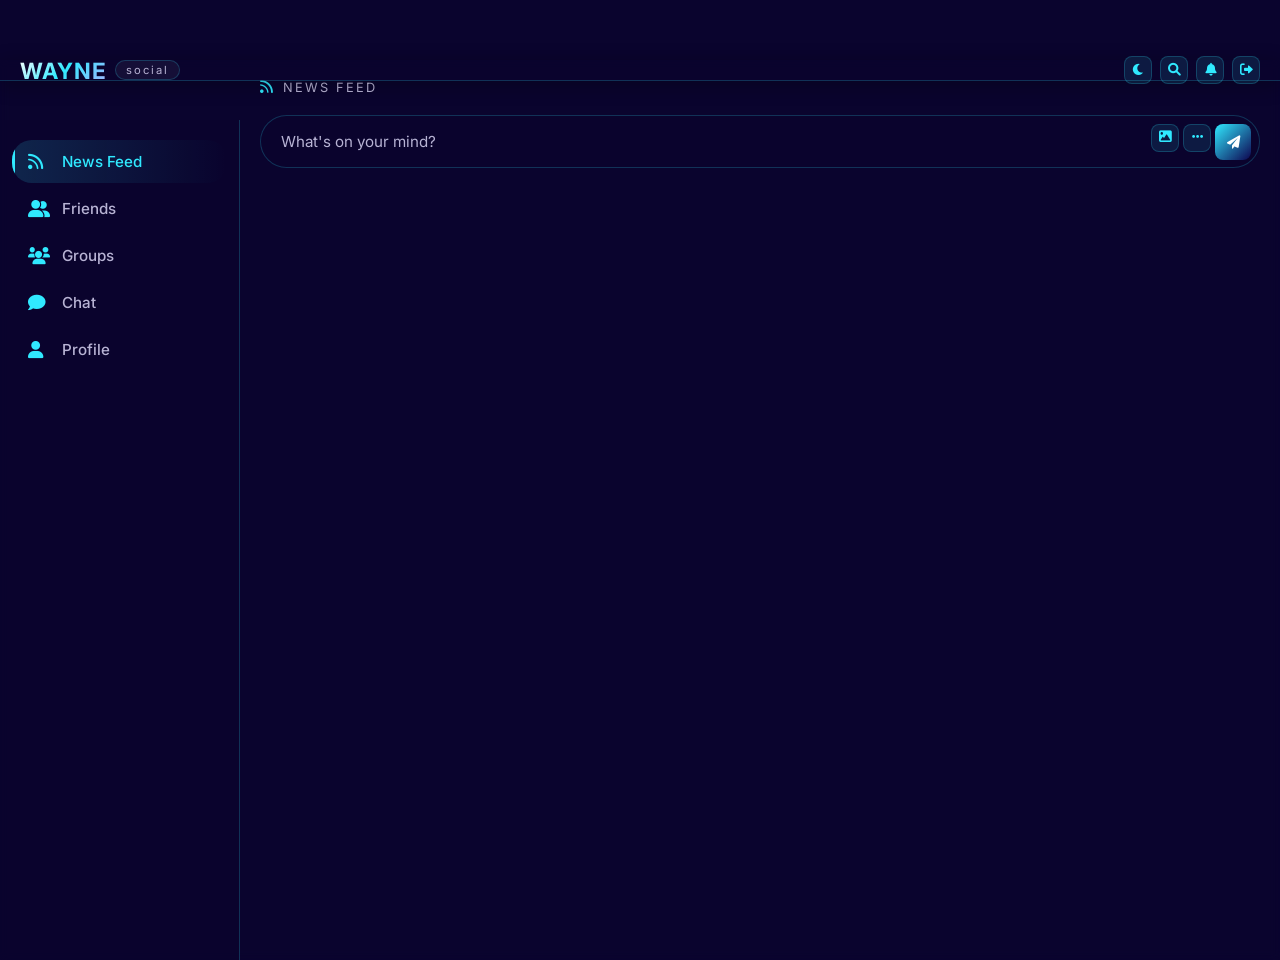
<file: main/main.html>
<!DOCTYPE html>
<html lang="en">
<head>
    <meta charset="UTF-8">
    <meta name="viewport" content="width=device-width, initial-scale=1.0, maximum-scale=1.0, user-scalable=no">
    <title>WAYNE • Social Community</title>
    
    <!-- Font Awesome 6 -->
    <link rel="stylesheet" href="https://cdnjs.cloudflare.com/ajax/libs/font-awesome/6.0.0-beta3/css/all.min.css">
    
    <!-- Google Fonts -->
    <link href="https://fonts.googleapis.com/css2?family=Inter:wght@300;400;500;600;700;800&display=swap" rel="stylesheet">
    
    <!-- Main CSS -->
    <link rel="stylesheet" href="../css/style.css">
</head>
<body>
    <!-- Three.js Background -->
    <canvas id="canvas-bg"></canvas>

    <div id="app">
        <!-- Tiny Header -->
        <div class="tiny-header">
            <div class="header-left">
                <h1>WAYNE</h1>
                <span>social</span>
            </div>
            <div class="header-right">
                <button class="hamburger-icon" onclick="toggleTheme()"><i class="fas fa-moon" id="themeIcon"></i></button>
                <button class="hamburger-icon" onclick="showSearch()"><i class="fas fa-search"></i></button>
                <button class="hamburger-icon" onclick="showNotifications()" style="position: relative;">
                    <i class="fas fa-bell"></i>
                    <span id="notificationBadge" class="notification-badge" style="display: none;">0</span>
                </button>
                <button class="hamburger-icon" onclick="logout()"><i class="fas fa-sign-out-alt"></i></button>
            </div>
        </div>

        <!-- Desktop Menubar -->
        <div class="desktop-menubar">
            <div class="menubar-items">
                <div class="menubar-item active" onclick="showSection('feed')">
                    <i class="fas fa-rss"></i> News Feed
                </div>
                <div class="menubar-item" onclick="showSection('friends')">
                    <i class="fas fa-user-friends"></i> Friends
                </div>
                <div class="menubar-item" onclick="showSection('groups')">
                    <i class="fas fa-users"></i> Groups
                </div>
                <div class="menubar-item" onclick="showSection('chat')">
                    <i class="fas fa-comment"></i> Chat
                </div>
                <div class="menubar-item" onclick="showSection('profile')">
                    <i class="fas fa-user"></i> Profile
                </div>
            </div>
        </div>

        <!-- Mobile Bottom Nav -->
        <div class="mobile-bottom-nav">
            <button class="mobile-nav-item active" onclick="showSection('feed')">
                <i class="fas fa-rss"></i>
                <span>Feed</span>
            </button>
            <button class="mobile-nav-item" onclick="showSection('friends')">
                <i class="fas fa-user-friends"></i>
                <span>Friends</span>
            </button>
            <button class="mobile-nav-item" onclick="showSection('groups')">
                <i class="fas fa-users"></i>
                <span>Groups</span>
            </button>
            <button class="mobile-nav-item" onclick="showSection('chat')">
                <i class="fas fa-comment"></i>
                <span>Chat</span>
            </button>
            <button class="mobile-nav-item" onclick="showSection('profile')">
                <i class="fas fa-user"></i>
                <span>Profile</span>
            </button>
        </div>

        <!-- Main Content -->
        <div class="main-content">
            <!-- Search Section -->
            <div id="searchSection" class="section-page hidden">
                <div class="page-title-tiny">
                    <i class="fas fa-search"></i> SEARCH
                </div>
                <div class="search-bar">
                    <input type="text" id="searchInput" placeholder="Search users, posts, groups...">
                    <button onclick="performSearch()"><i class="fas fa-search"></i></button>
                </div>
                <div id="searchResults"></div>
            </div>

            <!-- Feed Section -->
            <div id="feedSection" class="section-page">
                <div class="page-title-tiny">
                    <i class="fas fa-rss"></i> NEWS FEED
                </div>

                <!-- Upload Post -->
                <div class="upload-tiny">
                    <input type="text" placeholder="What's on your mind?" id="postInput">
                    <div class="upload-actions">
                        <button class="hamburger-icon" onclick="triggerImageUpload()" title="Add image">
                            <i class="fas fa-image"></i>
                        </button>
                        <button class="hamburger-icon" onclick="showPostOptions()" title="More options">
                            <i class="fas fa-ellipsis-h"></i>
                        </button>
                        <button class="upload-btn" onclick="uploadPost()">
                            <i class="fas fa-paper-plane"></i>
                        </button>
                    </div>
                </div>

                <!-- Post Options Menu -->
                <div id="postOptionsMenu" class="post-options-menu" style="display: none;">
                    <div onclick="triggerImageUpload()"><i class="fas fa-image"></i> Add Image</div>
                    <div onclick="showEmojiPicker()"><i class="fas fa-smile"></i> Add Emoji</div>
                    <div onclick="triggerFileUpload()"><i class="fas fa-file"></i> Add File</div>
                    <div onclick="addLocation()"><i class="fas fa-map-marker-alt"></i> Add Location</div>
                </div>

                <!-- Hidden file input -->
                <input type="file" id="imageInput" accept="image/*" style="display: none;">

                <!-- Image Preview -->
                <div id="imagePreview" class="image-preview" style="display: none;">
                    <img id="previewImg">
                    <button onclick="removeImage()"><i class="fas fa-times"></i></button>
                </div>

                <div id="postsContainer"></div>
            </div>

            <!-- Friends Section -->
            <div id="friendsSection" class="section-page hidden">
                <div class="page-title-tiny">
                    <i class="fas fa-user-friends"></i> FRIENDS
                </div>
                <div id="friendsContainer" class="grid-mini"></div>
            </div>

            <!-- Groups Section -->
            <div id="groupsSection" class="section-page hidden">
                <div class="page-title-tiny">
                    <i class="fas fa-users"></i> GROUPS
                </div>
                
                <button class="upload-btn" style="width: 100%; margin-bottom: 20px; height: 48px;" onclick="showCreateGroupModal()">
                    <i class="fas fa-plus-circle"></i> Create New Group
                </button>
                
                <div id="groupsContainer" class="grid-mini"></div>
            </div>

            <!-- Create Group Modal -->
            <div id="createGroupModal" class="modal">
                <div class="modal-content">
                    <div class="modal-header">
                        <h2>Create New Group</h2>
                        <button class="modal-close" onclick="hideCreateGroupModal()">&times;</button>
                    </div>
                    
                    <div class="current-avatar" id="groupAvatarPreview">
                        <i class="fas fa-users"></i>
                    </div>
                    
                    <div class="avatar-selector" id="groupAvatarSelector"></div>
                    
                    <div style="margin-bottom: 15px;">
                        <label style="color: var(--text-soft);">Group Name</label>
                        <input type="text" id="newGroupName" style="width: 100%; padding: 12px; background: rgba(255,255,255,0.05); border: 1px solid var(--border); border-radius: var(--radius-full); color: white; margin-top: 5px;">
                    </div>
                    
                    <div style="margin-bottom: 15px;">
                        <label style="color: var(--text-soft);">Description</label>
                        <textarea id="newGroupDescription" rows="3" style="width: 100%; padding: 12px; background: rgba(255,255,255,0.05); border: 1px solid var(--border); border-radius: var(--radius-lg); color: white; margin-top: 5px;"></textarea>
                    </div>
                    
                    <div style="margin-bottom: 20px;">
                        <label style="color: var(--text-soft);">Privacy</label>
                        <div style="display: flex; gap: 20px; margin-top: 10px;">
                            <label style="color: white;"><input type="radio" name="groupPrivacy" value="public" checked> Public</label>
                            <label style="color: white;"><input type="radio" name="groupPrivacy" value="private"> Private</label>
                        </div>
                    </div>
                    
                    <button class="upload-btn" style="width: 100%; height: 48px;" onclick="createGroup()">
                        <i class="fas fa-users"></i> Create Group
                    </button>
                </div>
            </div>

            <!-- Group Detail Section -->
            <div id="groupDetailSection" class="section-page hidden">
                <div class="page-title-tiny">
                    <i class="fas fa-arrow-left hamburger-icon" onclick="showSection('groups')" style="cursor: pointer;"></i>
                    <span id="groupDetailName">GROUP DETAIL</span>
                </div>
                <div id="groupDetailContainer"></div>
            </div>

            <!-- Chat Section -->
            <div id="chatSection" class="section-page hidden">
                <div class="page-title-tiny">
                    <i class="fas fa-comment"></i> CHAT
                </div>
                
                <!-- Chat Users List -->
                <div id="chatUsersList" class="grid-mini"></div>
                
                <!-- Chat Box -->
                <div id="chatBox" style="display: none;">
                    <div class="chat-container">
                        <div class="chat-header">
                            <button class="chat-back-btn" onclick="hideChatBox()">
                                <i class="fas fa-arrow-left"></i>
                            </button>
                            <div class="chat-user-info" id="chatUserInfo"></div>
                            <div class="chat-actions">
                                <button class="chat-action-btn" onclick="startVideoCall()">
                                    <i class="fas fa-video"></i>
                                </button>
                                <button class="chat-action-btn" onclick="blockUser()">
                                    <i class="fas fa-ban"></i>
                                </button>
                            </div>
                        </div>
                        
                        <div class="chat-messages" id="chatMessages"></div>
                        
                        <div class="chat-footer">
                            <div class="chat-input-wrapper">
                                <input type="text" class="chat-input" id="chatMessageInput" placeholder="Type a message...">
                                <input type="file" id="chatImageInput" accept="image/*" style="display: none;">
                                <button class="chat-attach-btn" onclick="triggerChatImageUpload()">
                                    <i class="fas fa-image"></i>
                                </button>
                                <button class="chat-send-btn" onclick="sendMessage()">
                                    <i class="fas fa-paper-plane"></i>
                                </button>
                            </div>
                        </div>
                    </div>
                </div>
            </div>

            <!-- Profile Section -->
            <div id="profileSection" class="section-page hidden">
                <div class="page-title-tiny">
                    <i class="fas fa-user"></i> PROFILE
                </div>
                
                <div class="profile-card" id="profileCard"></div>
                
                <div class="page-title-tiny" style="margin-top: 20px;">
                    <i class="fas fa-rss"></i> MY POSTS
                </div>
                <div id="userPostsContainer"></div>
            </div>

            <!-- Edit Profile Modal -->
            <div id="editProfileModal" class="modal">
                <div class="modal-content">
                    <div class="modal-header">
                        <h2>Edit Profile</h2>
                        <button class="modal-close" onclick="hideEditProfileModal()">&times;</button>
                    </div>
                    
                    <!-- Avatar Preview -->
                    <div class="current-avatar" id="userAvatarPreview">
                        <i class="fas fa-user-circle"></i>
                    </div>
                    
                    <!-- Avatar Selector -->
                    <div class="avatar-selector" id="userAvatarSelector"></div>
                    
                    <!-- Avatar Upload -->
                    <div style="margin-bottom: 15px;">
                        <button class="hamburger-icon" onclick="triggerAvatarUpload()" style="width: 100%; height: 40px;">
                            <i class="fas fa-upload"></i> Upload Custom Avatar
                        </button>
                        <input type="file" id="avatarInput" accept="image/*" style="display: none;">
                    </div>
                    
                    <!-- Background Upload -->
                    <div style="margin-bottom: 15px;">
                        <button class="hamburger-icon" onclick="triggerBackgroundUpload()" style="width: 100%; height: 40px;">
                            <i class="fas fa-image"></i> Upload Cover Photo
                        </button>
                        <input type="file" id="backgroundInput" accept="image/*" style="display: none;">
                    </div>
                    
                    <div style="margin-bottom: 15px;">
                        <label style="color: var(--text-soft);">Name</label>
                        <input type="text" id="editName" style="width: 100%; padding: 12px; background: rgba(255,255,255,0.05); border: 1px solid var(--border); border-radius: var(--radius-full); color: white; margin-top: 5px;">
                    </div>
                    
                    <div style="margin-bottom: 15px;">
                        <label style="color: var(--text-soft);">Bio</label>
                        <textarea id="editBio" rows="3" style="width: 100%; padding: 12px; background: rgba(255,255,255,0.05); border: 1px solid var(--border); border-radius: var(--radius-lg); color: white; margin-top: 5px;"></textarea>
                    </div>
                    
                    <button class="upload-btn" style="width: 100%; height: 48px;" onclick="saveProfile()">
                        <i class="fas fa-save"></i> Save Changes
                    </button>
                </div>
            </div>
        </div>
    </div>

    <!-- Main JavaScript -->
    <script src="../js/main.js"></script>
</body>
</html>
</file>
<file: css/style.css>
/* =====================================================
   WAYNE Social Community - Main CSS
   ===================================================== */

/* ===== VARIABLES ===== */
:root {
    --gradient-start: #30e9ff;
    --gradient-end: #0d0551;
    --bg-deep: #0a042e;
    --bg-soft: #1a1245;
    --surface: rgba(10, 4, 46, 0.6);
    --surface-hover: rgba(35, 27, 77, 0.8);
    --text-light: #ffffff;
    --text-soft: #b8b3d4;
    --accent: #30e9ff;
    --border: rgba(48, 233, 255, 0.2);
    --shadow: rgba(0, 0, 0, 0.3);
    --success: #28a745;
    --danger: #dc3545;
    --warning: #ffc107;
    
    /* Hamburger Sizes */
    --hamburger-sm: 28px;
    --hamburger-md: 32px;
    --hamburger-lg: 36px;
    
    /* Border Radius */
    --radius-sm: 8px;
    --radius-md: 12px;
    --radius-lg: 20px;
    --radius-xl: 30px;
    --radius-full: 40px;
}

/* ===== RESET ===== */
* {
    margin: 0;
    padding: 0;
    box-sizing: border-box;
    font-family: 'Inter', -apple-system, BlinkMacSystemFont, 'Segoe UI', Roboto, sans-serif;
}

body {
    background: var(--bg-deep);
    color: var(--text-light);
    overflow-x: hidden;
    min-height: 100vh;
}

/* ===== THREE.JS BACKGROUND ===== */
#canvas-bg {
    position: fixed;
    top: 0;
    left: 0;
    width: 100%;
    height: 100%;
    z-index: 0;
    pointer-events: none;
}

/* ===== MAIN APP ===== */
#app {
    position: relative;
    z-index: 1;
    min-height: 100vh;
    backdrop-filter: blur(5px);
}

/* ===== TINY HEADER ===== */
.tiny-header {
    position: fixed;
    top: 0;
    left: 0;
    right: 0;
    background: var(--surface);
    backdrop-filter: blur(20px);
    border-bottom: 1px solid var(--border);
    padding: 10px 20px;
    display: flex;
    justify-content: center;
    align-items: center;
    z-index: 100;
    box-shadow: 0 4px 20px var(--shadow);
}

.header-left {
    display: flex;
    align-items: center;
    gap: 8px;
    position: absolute;
    left: 20px;
}

.header-left h1 {
    font-size: 1.4rem;
    font-weight: 700;
    background: linear-gradient(135deg, #fff, var(--gradient-start), #a5b4ff);
    -webkit-background-clip: text;
    -webkit-text-fill-color: transparent;
    letter-spacing: 1px;
}

.header-left span {
    font-size: 0.7rem;
    color: var(--text-soft);
    letter-spacing: 2px;
    background: rgba(255,255,255,0.05);
    padding: 2px 10px;
    border-radius: var(--radius-full);
    border: 1px solid var(--border);
}

.header-right {
    display: flex;
    gap: 8px;
    position: absolute;
    right: 20px;
}

/* ===== HAMBURGER ICONS ===== */
.hamburger-icon {
    width: var(--hamburger-sm);
    height: var(--hamburger-sm);
    border-radius: var(--radius-sm);
    background: rgba(48, 233, 255, 0.1);
    border: 1px solid var(--border);
    color: var(--accent);
    font-size: 0.8rem;
    display: flex;
    align-items: center;
    justify-content: center;
    cursor: pointer;
    transition: all 0.2s ease;
    position: relative;
}

.hamburger-icon:hover {
    background: var(--accent);
    color: var(--bg-deep);
    transform: scale(1.1);
}

.hamburger-icon:active {
    transform: scale(0.95);
}

/* ===== NOTIFICATION BADGE ===== */
.notification-badge {
    position: absolute;
    top: -5px;
    right: -5px;
    background: var(--danger);
    color: white;
    border-radius: 50%;
    width: 16px;
    height: 16px;
    font-size: 0.6rem;
    display: flex;
    align-items: center;
    justify-content: center;
    font-weight: bold;
    animation: pulse 2s infinite;
}

@keyframes pulse {
    0%, 100% { transform: scale(1); }
    50% { transform: scale(1.2); }
}

/* ===== DESKTOP MENUBAR ===== */
.desktop-menubar {
    position: fixed;
    top: 60px;
    left: 0;
    width: 240px;
    height: calc(100vh - 60px);
    background: var(--surface);
    backdrop-filter: blur(20px);
    border-right: 1px solid var(--border);
    padding: 20px 0;
    z-index: 99;
    overflow-y: auto;
    scrollbar-width: thin;
}

.desktop-menubar::-webkit-scrollbar {
    width: 4px;
}

.desktop-menubar::-webkit-scrollbar-track {
    background: var(--bg-soft);
}

.desktop-menubar::-webkit-scrollbar-thumb {
    background: var(--accent);
    border-radius: var(--radius-full);
}

.menubar-items {
    display: flex;
    flex-direction: column;
    gap: 4px;
    padding: 0 12px;
}

.menubar-item {
    display: flex;
    align-items: center;
    gap: 14px;
    padding: 12px 16px;
    border-radius: var(--radius-lg);
    color: var(--text-soft);
    font-size: 0.95rem;
    font-weight: 500;
    transition: all 0.2s;
    cursor: pointer;
    position: relative;
    overflow: hidden;
}

.menubar-item i {
    width: 20px;
    font-size: 1.1rem;
    color: var(--accent);
}

.menubar-item.active {
    background: linear-gradient(90deg, rgba(48, 233, 255, 0.15), transparent);
    color: var(--accent);
}

.menubar-item.active::before {
    content: '';
    position: absolute;
    left: 0;
    top: 0;
    bottom: 0;
    width: 3px;
    background: var(--accent);
}

.menubar-item:hover {
    background: rgba(255,255,255,0.05);
    color: var(--text-light);
}

/* ===== MOBILE BOTTOM NAV ===== */
.mobile-bottom-nav {
    position: fixed;
    bottom: 0;
    left: 0;
    right: 0;
    background: var(--surface);
    backdrop-filter: blur(20px);
    border-top: 1px solid var(--border);
    display: flex;
    justify-content: space-around;
    padding: 8px 4px;
    z-index: 100;
    box-shadow: 0 -4px 20px var(--shadow);
}

.mobile-nav-item {
    display: flex;
    flex-direction: column;
    align-items: center;
    background: transparent;
    border: none;
    color: var(--text-soft);
    font-size: 0.6rem;
    padding: 4px 0;
    flex: 1;
    max-width: 70px;
    cursor: pointer;
    transition: all 0.2s;
}

.mobile-nav-item i {
    font-size: 1.3rem;
    margin-bottom: 2px;
    color: var(--accent);
}

.mobile-nav-item.active {
    color: var(--accent);
}

.mobile-nav-item.active i {
    transform: translateY(-2px);
    text-shadow: 0 0 15px var(--accent);
}

/* ===== MAIN CONTENT ===== */
.main-content {
    margin-top: 60px;
    min-height: calc(100vh - 60px);
    padding: 20px;
    padding-bottom: 80px;
    transition: margin-left 0.3s ease;
}

/* ===== PAGE TITLE ===== */
.page-title-tiny {
    font-size: 0.8rem;
    color: var(--text-soft);
    letter-spacing: 2px;
    margin-bottom: 20px;
    text-transform: uppercase;
    display: flex;
    align-items: center;
    gap: 8px;
}

.page-title-tiny i {
    color: var(--accent);
    font-size: 0.9rem;
}

/* ===== SEARCH BAR ===== */
.search-bar {
    background: var(--surface);
    border: 1px solid var(--border);
    border-radius: var(--radius-full);
    padding: 4px;
    margin-bottom: 20px;
    display: flex;
    align-items: center;
    gap: 8px;
    backdrop-filter: blur(10px);
}

.search-bar input {
    flex: 1;
    background: transparent;
    border: none;
    color: var(--text-light);
    font-size: 0.95rem;
    padding: 12px 16px;
}

.search-bar input::placeholder {
    color: var(--text-soft);
}

.search-bar button {
    width: var(--hamburger-lg);
    height: var(--hamburger-lg);
    border-radius: var(--radius-sm);
    background: rgba(48, 233, 255, 0.1);
    border: 1px solid var(--border);
    color: var(--accent);
    cursor: pointer;
    transition: all 0.2s;
    margin-right: 4px;
}

.search-bar button:hover {
    background: var(--accent);
    color: var(--bg-deep);
}

/* ===== UPLOAD POST ===== */
.upload-tiny {
    background: var(--surface);
    border: 1px solid var(--border);
    border-radius: var(--radius-full);
    padding: 4px;
    margin-bottom: 25px;
    display: flex;
    align-items: center;
    gap: 8px;
    backdrop-filter: blur(10px);
}

.upload-tiny input {
    flex: 1;
    background: transparent;
    border: none;
    color: var(--text-light);
    font-size: 0.95rem;
    padding: 12px 16px;
}

.upload-tiny input::placeholder {
    color: var(--text-soft);
}

.upload-actions {
    display: flex;
    gap: 4px;
    margin-right: 4px;
}

.upload-btn {
    width: var(--hamburger-lg);
    height: var(--hamburger-lg);
    border-radius: var(--radius-sm);
    background: linear-gradient(135deg, var(--gradient-start), var(--gradient-end));
    border: none;
    color: white;
    cursor: pointer;
    transition: all 0.2s;
}

.upload-btn:hover {
    transform: scale(1.1);
    box-shadow: 0 0 20px var(--accent);
}

/* ===== IMAGE PREVIEW ===== */
.image-preview {
    position: relative;
    margin-bottom: 15px;
    border-radius: var(--radius-lg);
    overflow: hidden;
    border: 2px solid var(--accent);
}

.image-preview img {
    width: 100%;
    max-height: 300px;
    object-fit: cover;
}

.image-preview button {
    position: absolute;
    top: 10px;
    right: 10px;
    width: var(--hamburger-md);
    height: var(--hamburger-md);
    border-radius: var(--radius-sm);
    background: rgba(0,0,0,0.6);
    border: 1px solid var(--border);
    color: white;
    cursor: pointer;
}

/* ===== POST OPTIONS MENU ===== */
.post-options-menu {
    position: absolute;
    right: 20px;
    top: 180px;
    background: var(--surface);
    border: 1px solid var(--border);
    border-radius: var(--radius-md);
    padding: 8px 0;
    min-width: 160px;
    box-shadow: 0 8px 32px rgba(0,0,0,0.3);
    z-index: 200;
}

.post-options-menu div {
    padding: 10px 16px;
    cursor: pointer;
    display: flex;
    align-items: center;
    gap: 10px;
    color: var(--text-main);
    font-size: 0.9rem;
    transition: background 0.2s;
}

.post-options-menu div:hover {
    background: rgba(48, 233, 255, 0.1);
    color: var(--accent);
}

/* ===== POST CARD ===== */
.post-card {
    background: var(--surface);
    border: 1px solid var(--border);
    border-radius: var(--radius-xl);
    padding: 20px;
    margin-bottom: 16px;
    backdrop-filter: blur(10px);
    transition: all 0.2s;
}

.post-card:hover {
    transform: translateY(-2px);
    border-color: var(--accent);
    box-shadow: 0 10px 30px rgba(48, 233, 255, 0.2);
}

.post-header {
    display: flex;
    align-items: center;
    gap: 12px;
    margin-bottom: 15px;
}

.post-avatar {
    width: 48px;
    height: 48px;
    border-radius: var(--radius-lg);
    background: linear-gradient(135deg, var(--gradient-start), var(--gradient-end));
    display: flex;
    align-items: center;
    justify-content: center;
    font-size: 1.5rem;
    color: white;
    overflow: hidden;
    cursor: pointer;
}

.post-avatar img {
    width: 100%;
    height: 100%;
    object-fit: cover;
}

.post-user {
    flex: 1;
}

.post-user h4 {
    font-size: 1rem;
    color: var(--accent);
    margin-bottom: 2px;
    font-weight: 600;
}

.post-time {
    font-size: 0.7rem;
    color: var(--text-soft);
    display: flex;
    align-items: center;
    gap: 4px;
}

.post-content {
    font-size: 1rem;
    line-height: 1.6;
    margin: 15px 0;
    color: var(--text-light);
}

.post-image {
    margin: 15px 0;
    border-radius: var(--radius-lg);
    overflow: hidden;
    border: 1px solid var(--border);
    cursor: pointer;
}

.post-image img {
    width: 100%;
    max-height: 400px;
    object-fit: cover;
    transition: transform 0.3s;
}

.post-image:hover img {
    transform: scale(1.02);
}

/* ===== POST ACTIONS ===== */
.post-actions {
    display: flex;
    gap: 20px;
    margin-top: 15px;
    padding-top: 15px;
    border-top: 1px solid var(--border);
}

.action-tiny {
    display: flex;
    align-items: center;
    gap: 6px;
    color: var(--text-soft);
    font-size: 0.8rem;
    cursor: pointer;
    transition: all 0.2s;
}

.action-tiny i {
    font-size: 0.9rem;
    color: var(--accent);
}

.action-tiny:hover {
    color: var(--accent);
}

.action-tiny:hover i {
    transform: scale(1.2);
}

/* ===== COMMENT SECTION ===== */
.comment-section {
    margin-top: 15px;
}

.comment-input-wrapper {
    display: flex;
    align-items: center;
    gap: 6px;
    background: rgba(255,255,255,0.03);
    border: 1px solid var(--border);
    border-radius: var(--radius-full);
    padding: 2px;
}

.comment-input {
    flex: 1;
    background: transparent;
    border: none;
    color: var(--text-light);
    font-size: 0.85rem;
    padding: 8px 12px;
}

.comment-input::placeholder {
    color: var(--text-soft);
}

.hamburger-send-btn {
    width: var(--hamburger-sm);
    height: var(--hamburger-sm);
    border-radius: var(--radius-sm);
    background: rgba(48, 233, 255, 0.1);
    border: 1px solid var(--border);
    color: var(--accent);
    cursor: pointer;
    transition: all 0.2s;
    margin-right: 2px;
}

.hamburger-send-btn:hover {
    background: var(--accent);
    color: var(--bg-deep);
}

.comments-list {
    margin-top: 10px;
    max-height: 200px;
    overflow-y: auto;
    padding-right: 5px;
}

.comments-list::-webkit-scrollbar {
    width: 3px;
}

.comments-list::-webkit-scrollbar-track {
    background: rgba(255,255,255,0.02);
}

.comments-list::-webkit-scrollbar-thumb {
    background: var(--accent);
    border-radius: var(--radius-full);
}

.comment-item {
    background: rgba(255,255,255,0.02);
    border-radius: var(--radius-lg);
    padding: 10px 12px;
    margin-bottom: 6px;
    border: 1px solid var(--border);
}

.comment-author {
    color: var(--accent);
    font-size: 0.75rem;
    font-weight: 600;
    margin-bottom: 4px;
}

.comment-text {
    color: var(--text-light);
    font-size: 0.85rem;
    line-height: 1.4;
    margin-bottom: 4px;
}

.comment-time {
    color: var(--text-soft);
    font-size: 0.6rem;
}

/* ===== GRID SECTIONS ===== */
.grid-mini {
    display: grid;
    grid-template-columns: repeat(2, 1fr);
    gap: 12px;
    margin-bottom: 20px;
}

.mini-card {
    background: var(--surface);
    border: 1px solid var(--border);
    border-radius: var(--radius-lg);
    padding: 16px;
    display: flex;
    align-items: center;
    gap: 12px;
    cursor: pointer;
    transition: all 0.2s;
    backdrop-filter: blur(10px);
}

.mini-card:hover {
    transform: translateY(-2px);
    border-color: var(--accent);
    box-shadow: 0 5px 20px rgba(48, 233, 255, 0.2);
}

.mini-avatar {
    width: 48px;
    height: 48px;
    border-radius: var(--radius-md);
    background: linear-gradient(135deg, var(--gradient-start), var(--gradient-end));
    display: flex;
    align-items: center;
    justify-content: center;
    font-size: 1.3rem;
    color: white;
    overflow: hidden;
    flex-shrink: 0;
}

.mini-avatar img {
    width: 100%;
    height: 100%;
    object-fit: cover;
}

.mini-info {
    flex: 1;
    min-width: 0;
}

.mini-info h4 {
    font-size: 0.95rem;
    margin-bottom: 4px;
    color: var(--text-light);
    white-space: nowrap;
    overflow: hidden;
    text-overflow: ellipsis;
}

.mini-info p {
    font-size: 0.7rem;
    color: var(--text-soft);
    display: flex;
    align-items: center;
    gap: 4px;
}

.mini-badge {
    font-size: 0.6rem;
    padding: 2px 8px;
    border-radius: var(--radius-full);
    background: rgba(48, 233, 255, 0.1);
    color: var(--accent);
}

.mini-actions {
    display: flex;
    gap: 4px;
}

.mini-action {
    width: var(--hamburger-sm);
    height: var(--hamburger-sm);
    border-radius: var(--radius-sm);
    background: rgba(255,255,255,0.05);
    border: 1px solid var(--border);
    color: var(--accent);
    cursor: pointer;
    transition: all 0.2s;
}

.mini-action:hover {
    background: var(--accent);
    color: var(--bg-deep);
}

/* ===== AVATAR SELECTOR ===== */
.avatar-selector {
    display: grid;
    grid-template-columns: repeat(4, 1fr);
    gap: 10px;
    margin: 20px 0;
    max-height: 250px;
    overflow-y: auto;
    padding: 10px;
    background: rgba(255,255,255,0.03);
    border-radius: var(--radius-lg);
}

.avatar-option {
    aspect-ratio: 1;
    border-radius: var(--radius-md);
    background: linear-gradient(135deg, var(--gradient-start), var(--gradient-end));
    display: flex;
    align-items: center;
    justify-content: center;
    font-size: 1.8rem;
    color: white;
    cursor: pointer;
    border: 2px solid transparent;
    transition: all 0.2s;
}

.avatar-option:hover {
    transform: scale(1.1);
    box-shadow: 0 0 20px var(--accent);
}

.avatar-option.selected {
    border-color: var(--accent);
    transform: scale(1.05);
}

.current-avatar {
    width: 80px;
    height: 80px;
    border-radius: var(--radius-lg);
    background: linear-gradient(135deg, var(--gradient-start), var(--gradient-end));
    display: flex;
    align-items: center;
    justify-content: center;
    font-size: 2.5rem;
    color: white;
    margin: 0 auto 15px;
    overflow: hidden;
    border: 3px solid var(--accent);
}

.current-avatar img {
    width: 100%;
    height: 100%;
    object-fit: cover;
}

/* ===== CHAT CONTAINER ===== */
.chat-container {
    display: flex;
    flex-direction: column;
    height: calc(100vh - 180px);
    background: var(--surface);
    border-radius: var(--radius-xl);
    overflow: hidden;
    border: 1px solid var(--border);
}

.chat-header {
    padding: 15px 20px;
    background: var(--surface-hover);
    border-bottom: 1px solid var(--border);
    display: flex;
    align-items: center;
    gap: 15px;
}

.chat-back-btn {
    width: var(--hamburger-md);
    height: var(--hamburger-md);
    border-radius: var(--radius-sm);
    background: rgba(48, 233, 255, 0.1);
    border: 1px solid var(--border);
    color: var(--accent);
    cursor: pointer;
    transition: all 0.2s;
}

.chat-back-btn:hover {
    background: var(--accent);
    color: var(--bg-deep);
}

.chat-user-info {
    flex: 1;
    display: flex;
    align-items: center;
    gap: 12px;
}

.chat-user-avatar {
    width: 40px;
    height: 40px;
    border-radius: var(--radius-md);
    background: linear-gradient(135deg, var(--gradient-start), var(--gradient-end));
    display: flex;
    align-items: center;
    justify-content: center;
    font-size: 1.2rem;
    color: white;
    overflow: hidden;
}

.chat-user-avatar img {
    width: 100%;
    height: 100%;
    object-fit: cover;
}

.chat-user-details h4 {
    font-size: 1rem;
    color: var(--accent);
    margin-bottom: 2px;
}

.chat-user-details p {
    font-size: 0.7rem;
    color: var(--text-soft);
    display: flex;
    align-items: center;
    gap: 4px;
}

.status-dot {
    width: 8px;
    height: 8px;
    border-radius: 50%;
}

.status-dot.online {
    background: var(--success);
    animation: pulse 2s infinite;
}

.status-dot.offline {
    background: var(--text-soft);
}

.chat-actions {
    display: flex;
    gap: 8px;
}

.chat-action-btn {
    width: var(--hamburger-md);
    height: var(--hamburger-md);
    border-radius: var(--radius-sm);
    background: rgba(48, 233, 255, 0.1);
    border: 1px solid var(--border);
    color: var(--accent);
    cursor: pointer;
    transition: all 0.2s;
}

.chat-action-btn:hover {
    background: var(--accent);
    color: var(--bg-deep);
}

.chat-messages {
    flex: 1;
    overflow-y: auto;
    padding: 20px;
    display: flex;
    flex-direction: column;
    gap: 15px;
}

.message-wrapper {
    display: flex;
    align-items: flex-end;
    gap: 8px;
    max-width: 80%;
    animation: messageIn 0.3s ease;
}

@keyframes messageIn {
    from {
        opacity: 0;
        transform: translateY(10px);
    }
    to {
        opacity: 1;
        transform: translateY(0);
    }
}

.message-wrapper.sent {
    margin-left: auto;
    flex-direction: row-reverse;
}

.message-avatar {
    width: var(--hamburger-md);
    height: var(--hamburger-md);
    border-radius: var(--radius-sm);
    background: linear-gradient(135deg, var(--gradient-start), var(--gradient-end));
    display: flex;
    align-items: center;
    justify-content: center;
    font-size: 1rem;
    color: white;
    flex-shrink: 0;
    overflow: hidden;
}

.message-avatar img {
    width: 100%;
    height: 100%;
    object-fit: cover;
}

.message-bubble {
    background: rgba(255,255,255,0.05);
    border-radius: var(--radius-lg);
    padding: 10px 15px;
    position: relative;
    max-width: calc(100% - 40px);
}

.message-wrapper.sent .message-bubble {
    background: linear-gradient(135deg, var(--gradient-start), var(--gradient-end));
}

.message-text {
    font-size: 0.9rem;
    margin-bottom: 4px;
    word-wrap: break-word;
}

.message-image {
    max-width: 200px;
    max-height: 200px;
    border-radius: var(--radius-md);
    margin-top: 5px;
    cursor: pointer;
}

.message-time {
    font-size: 0.6rem;
    color: var(--text-soft);
    text-align: right;
}

.message-wrapper.sent .message-time {
    color: rgba(255,255,255,0.7);
}

.message-footer {
    display: flex;
    align-items: center;
    justify-content: space-between;
    margin-top: 4px;
}

.message-actions {
    display: flex;
    gap: 4px;
    opacity: 0;
    transition: opacity 0.2s;
}

.message-bubble:hover .message-actions {
    opacity: 1;
}

.message-action {
    width: 20px;
    height: 20px;
    border-radius: var(--radius-sm);
    background: rgba(255,255,255,0.1);
    border: none;
    color: var(--text-soft);
    font-size: 0.7rem;
    cursor: pointer;
    transition: all 0.2s;
}

.message-action:hover {
    background: var(--accent);
    color: var(--bg-deep);
}

.chat-footer {
    padding: 15px 20px;
    background: var(--surface-hover);
    border-top: 1px solid var(--border);
}

.chat-input-wrapper {
    display: flex;
    align-items: center;
    gap: 8px;
    background: rgba(255,255,255,0.05);
    border: 1px solid var(--border);
    border-radius: var(--radius-full);
    padding: 2px;
}

.chat-input {
    flex: 1;
    background: transparent;
    border: none;
    color: var(--text-light);
    font-size: 0.9rem;
    padding: 10px 15px;
}

.chat-input::placeholder {
    color: var(--text-soft);
}

.chat-attach-btn {
    width: var(--hamburger-md);
    height: var(--hamburger-md);
    border-radius: 50%;
    background: rgba(48, 233, 255, 0.1);
    border: 1px solid var(--border);
    color: var(--accent);
    cursor: pointer;
    transition: all 0.2s;
}

.chat-attach-btn:hover {
    background: var(--accent);
    color: var(--bg-deep);
    transform: scale(1.1);
}

.chat-send-btn {
    width: var(--hamburger-md);
    height: var(--hamburger-md);
    border-radius: 50%;
    background: linear-gradient(135deg, var(--gradient-start), var(--gradient-end));
    border: none;
    color: white;
    cursor: pointer;
    transition: all 0.2s;
}

.chat-send-btn:hover {
    transform: scale(1.1);
    box-shadow: 0 0 20px var(--accent);
}

/* ===== PROFILE CARD ===== */
.profile-card {
    background: var(--surface);
    border: 1px solid var(--border);
    border-radius: var(--radius-xl);
    overflow: hidden;
    backdrop-filter: blur(10px);
}

.profile-cover {
    height: 150px;
    background: linear-gradient(135deg, var(--gradient-start), var(--gradient-end));
    position: relative;
}

.profile-cover img {
    width: 100%;
    height: 100%;
    object-fit: cover;
}

.profile-avatar-wrapper {
    position: absolute;
    bottom: -40px;
    left: 50%;
    transform: translateX(-50%);
    width: 100px;
    height: 100px;
    border-radius: 50%;
    border: 4px solid var(--surface);
    overflow: hidden;
    cursor: pointer;
}

.profile-avatar-wrapper img {
    width: 100%;
    height: 100%;
    object-fit: cover;
}

.profile-info {
    text-align: center;
    padding: 50px 20px 20px;
}

.profile-info h2 {
    color: var(--accent);
    font-size: 1.5rem;
    margin-bottom: 5px;
}

.profile-info .username {
    color: var(--text-soft);
    font-size: 0.9rem;
    margin-bottom: 15px;
}

.profile-bio {
    color: var(--text-light);
    font-size: 0.95rem;
    line-height: 1.5;
    margin-bottom: 20px;
    padding: 0 10px;
}

.profile-stats {
    display: flex;
    justify-content: center;
    gap: 30px;
    margin-bottom: 20px;
}

.profile-stat {
    text-align: center;
}

.profile-stat .value {
    font-size: 1.5rem;
    font-weight: 700;
    color: var(--accent);
}

.profile-stat .label {
    font-size: 0.8rem;
    color: var(--text-soft);
    text-transform: uppercase;
    letter-spacing: 1px;
}

.profile-actions {
    display: flex;
    gap: 10px;
    justify-content: center;
}

.profile-btn {
    padding: 10px 20px;
    border-radius: var(--radius-full);
    border: none;
    font-size: 0.9rem;
    font-weight: 600;
    cursor: pointer;
    transition: all 0.2s;
}

.profile-btn.primary {
    background: linear-gradient(135deg, var(--gradient-start), var(--gradient-end));
    color: white;
}

.profile-btn.secondary {
    background: rgba(255,255,255,0.05);
    border: 1px solid var(--border);
    color: var(--text-light);
}

.profile-btn.danger {
    background: rgba(220, 53, 69, 0.2);
    border: 1px solid var(--danger);
    color: var(--danger);
}

.profile-btn:hover {
    transform: translateY(-2px);
    box-shadow: 0 5px 15px rgba(48, 233, 255, 0.3);
}

/* ===== MODAL ===== */
.modal {
    display: none;
    position: fixed;
    top: 0;
    left: 0;
    right: 0;
    bottom: 0;
    background: rgba(0,0,0,0.8);
    backdrop-filter: blur(10px);
    z-index: 1000;
    align-items: center;
    justify-content: center;
}

.modal-content {
    background: var(--surface);
    border-radius: var(--radius-xl);
    padding: 30px;
    width: 90%;
    max-width: 500px;
    border: 1px solid var(--border);
    max-height: 90vh;
    overflow-y: auto;
}

.modal-header {
    display: flex;
    justify-content: space-between;
    align-items: center;
    margin-bottom: 20px;
}

.modal-header h2 {
    color: var(--accent);
    font-size: 1.3rem;
}

.modal-close {
    width: var(--hamburger-md);
    height: var(--hamburger-md);
    border-radius: var(--radius-sm);
    background: rgba(255,255,255,0.05);
    border: 1px solid var(--border);
    color: var(--text-soft);
    cursor: pointer;
    transition: all 0.2s;
}

.modal-close:hover {
    background: var(--danger);
    color: white;
}

/* ===== RESPONSIVE ===== */
@media (min-width: 1024px) {
    .main-content {
        margin-left: 240px;
        width: calc(100% - 240px);
    }
    
    .mobile-bottom-nav {
        display: none;
    }
}

@media (max-width: 1023px) {
    .desktop-menubar {
        display: none;
    }
    
    .main-content {
        margin-left: 0;
        width: 100%;
    }
}

@media (max-width: 480px) {
    .grid-mini {
        grid-template-columns: 1fr;
    }
    
    .post-actions {
        gap: 15px;
    }
    
    .avatar-selector {
        grid-template-columns: repeat(3, 1fr);
    }
}

.hidden {
    display: none !important;
}
</file>
